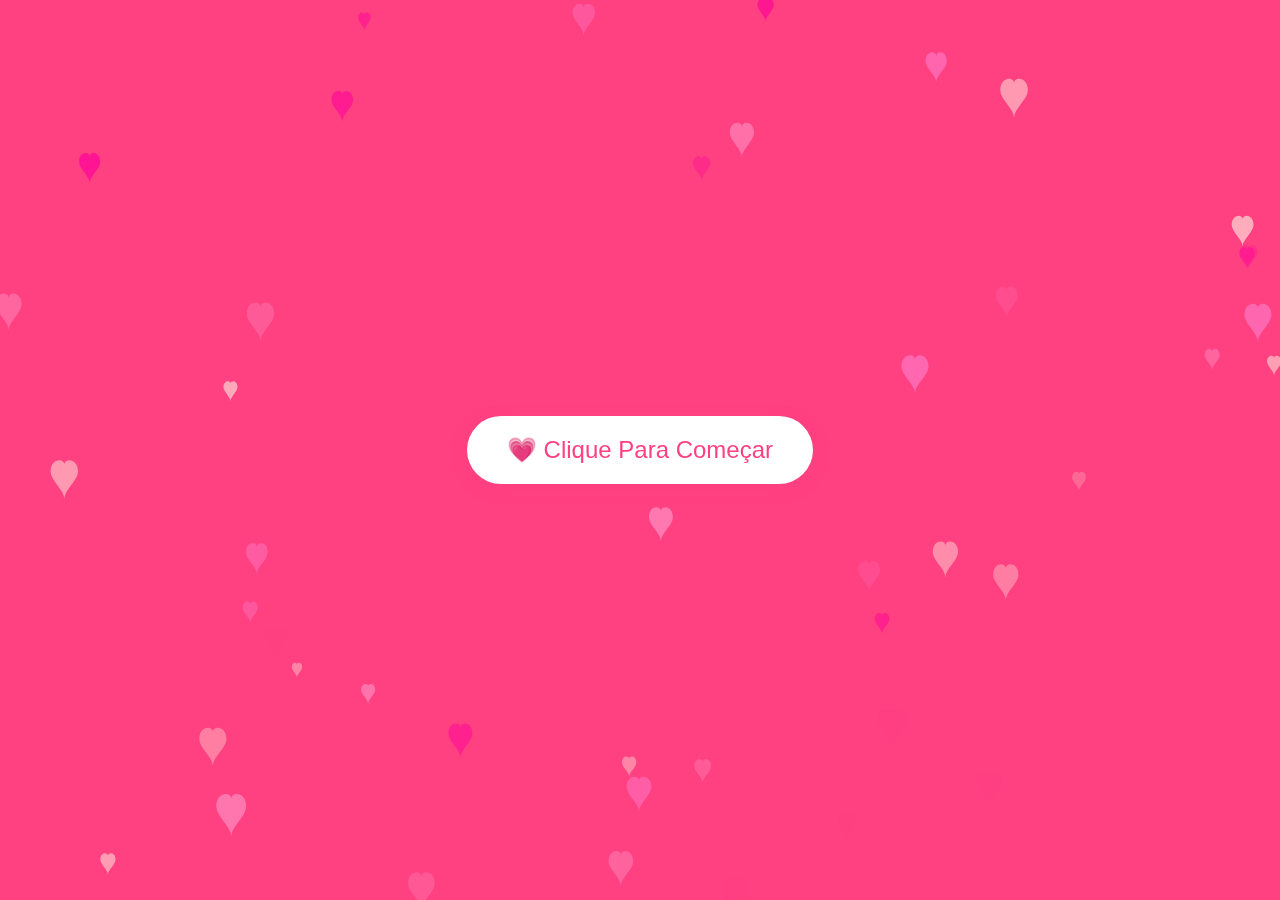
<file: index.html>
<!DOCTYPE html>
<html lang="pt-BR">
<head>
    <meta charset="UTF-8">
    <meta name="viewport" content="width=device-width, initial-scale=1.0">
    <title>Memoryiit</title>
    <link rel="stylesheet" href="styles.css">
</head>
<body class="home-page">
    <div class="container">
        <button id="startButton" class="btn-start">💗 Clique Para Começar</button>
    </div>
    <canvas id="heartsCanvas"></canvas>
    <script src="hearts.js"></script>
    <script src="script.js"></script>
</body>
</html>
</file>
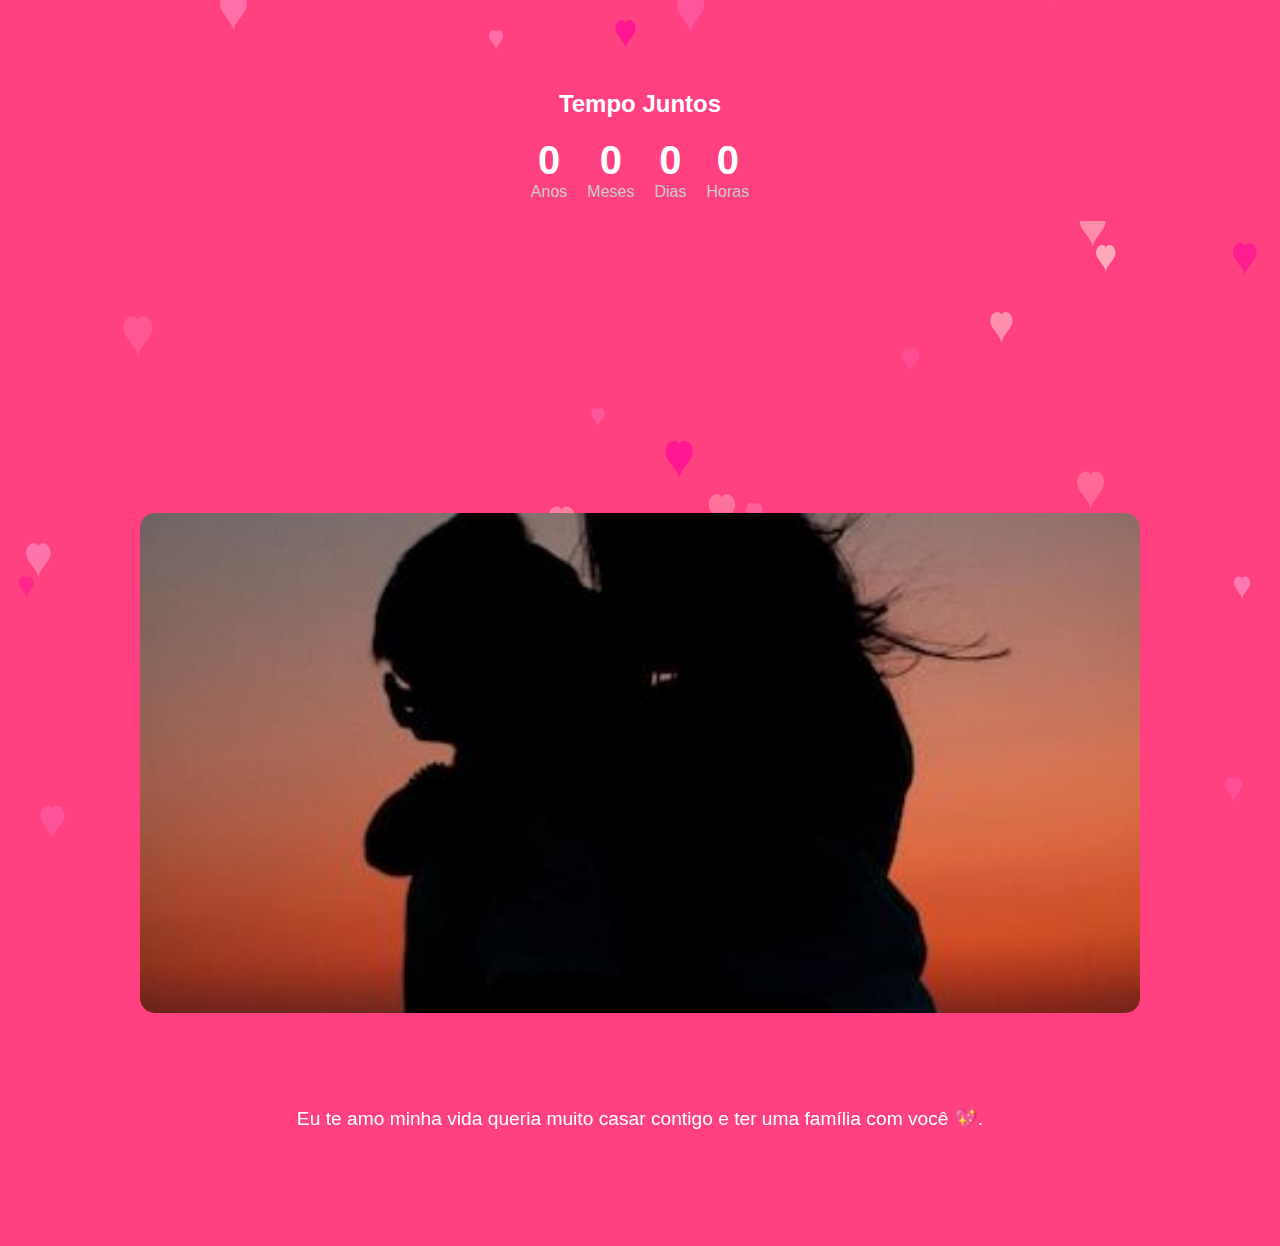
<file: memory2.html>
<!DOCTYPE html>
<html lang="pt-BR">
  <head>
    <meta charset="UTF-8" />
    <meta name="viewport" content="width=device-width, initial-scale=1.0" />
    <title>Nossa História</title>
    <link rel="stylesheet" href="styles.css" />
  </head>
  <body class="memory-page">
    <canvas id="heartsCanvas"></canvas>

    <div class="memory-container">
      <!-- Contador Regressivo -->
      <div class="countdown-container">
        <h2>Tempo Juntos</h2>
        <div id="countdown">
          <div><span id="years">0</span><span>Anos</span></div>
          <div><span id="months">0</span><span>Meses</span></div>
          <div><span id="days">0</span><span>Dias</span></div>
          <div><span id="hours">0</span><span>Horas</span></div>
        </div>
      </div>

      <!-- Player de Música com Spotify -->
      <div class="audio-container">
        <iframe
          style="border-radius: 12px"
          src="https://open.spotify.com/embed/track/3Zwu2K0Qa5sT6teCCHPShP?utm_source=generator"
          width="100%"
          height="152"
          frameborder="0"
          allowfullscreen=""
          allow="autoplay; clipboard-write; encrypted-media; fullscreen; picture-in-picture"
          loading="lazy"
        >
        </iframe>
      </div>

      <!-- Slideshow de Fotos -->
      <div class="slideshow-container">
        <div class="slideshow">
          <img src="/fotos/1.jpg" class="active" />
          <img src="/fotos/2.jpg" />
          <img src="/fotos/3.jpg" />
        </div>
      </div>

      <!-- Área de Texto -->
      <div class="text-container">
        <p id="memory-text">
          Eu te amo minha vida queria muito casar contigo e ter uma família com
          você 💖.
        </p>
      </div>
    </div>

    <script src="hearts.js"></script>
    <script src="script.js"></script>
  </body>
</html>
</file>
<file: styles.css>
/* Estilos Gerais */
body {
    margin: 0;
    padding: 0;
    font-family: 'Arial', sans-serif;
    background-color: #ff4081;;
    color: #fff;
    overflow-x: hidden;
}

canvas {
    position: fixed;
    top: 0;
    left: 0;
    z-index: -1;
    width: 100%;
    height: 100%;
}

/* Página Inicial */
.home-page .container {
    display: flex;
    justify-content: center;
    align-items: center;
    height: 100vh;
}

.btn-start {
    padding: 20px 40px;
    font-size: 1.5em;
    background-color: #ffffff;
    color: #ff4081;
    border: none;
    border-radius: 50px;
    cursor: pointer;
    transition: all 0.3s ease;
    box-shadow: 0 4px 15px rgba(255, 64, 129, 0.4);
    z-index: 10;
}

.btn-start:hover {
    background-color: #ffffff;
    transform: scale(1.1);
}

/* Página de Memórias */
.memory-container {
    max-width: 1000px;
    margin: 0 auto;
    padding: 20px;
    position: relative;
    z-index: 1;
}

/* Contador Regressivo */
.countdown-container {
    text-align: center;
    margin: 30px 0;
    padding: 20px;
    background: #ff4081;
    border-radius: 15px;
}

#countdown {
    display: flex;
    justify-content: center;
    gap: 20px;
    margin-top: 15px;
}

#countdown div {
    display: flex;
    flex-direction: column;
    align-items: center;
}

#countdown span:first-child {
    font-size: 2.5em;
    font-weight: bold;
    color: #ffffff;
}

#countdown span:last-child {
    font-size: 1em;
    color: #ccc;
}

/* Vídeo */
.video-container {
    margin: 40px 0;
    position: relative;
    padding-bottom: 56.25%;
    height: 0;
    overflow: hidden;
    border-radius: 15px;
    box-shadow: 0 5px 25px rgba(255, 64, 129, 0.3);
}

.video-container iframe {
    position: absolute;
    top: 0;
    left: 0;
    width: 100%;
    height: 100%;
    border: none;
}

/* Slideshow */
.slideshow-container {
    margin: 40px 0;
    position: relative;
    height: 500px;
    overflow: hidden;
    border-radius: 15px;
    box-shadow: 0 5px 25px rgba(255, 64, 129, 0.3);
}

.slideshow {
    position: relative;
    width: 100%;
    height: 100%;
}

.slideshow img {
    position: absolute;
    width: 100%;
    height: 100%;
    object-fit: cover;
    opacity: 0;
    transition: opacity 1.5s ease-in-out;
}

.slideshow img.active {
    opacity: 1;
}

/* Texto */
.text-container {
    text-align: center;
    margin: 40px 0;
    padding: 30px;
    background: #ff4081;;
    border-radius: 15px;
    font-size: 1.2em;
    line-height: 1.8;
}

.audio-container {
    display: flex;
    justify-content: center;
    align-items: center;
    margin: 40px auto;
    padding: 30px;
    border-radius: 20px;
    max-width: 700px;
    transition: transform 0.3s ease;
}
.audio-container:hover {
    transform: scale(1.02);
}


        /* Estilos do Player de Música */
        .music-player {
            width: 300px;
            background: rgba(0, 0, 0, 0.7);
            border-radius: 20px;
            padding: 20px;
            box-shadow: 0 0 20px rgba(255, 64, 129, 0.5);
            border: 1px solid #ff4081;
            margin: 40px auto;
        }

        .player-controls {
            display: flex;
            align-items: center;
            justify-content: space-between;
            margin-bottom: 15px;
        }

        .play-btn {
            width: 60px;
            height: 60px;
            border-radius: 50%;
            background: linear-gradient(145deg, #ff4081, #ff79b0);
            border: none;
            color: white;
            font-size: 24px;
            cursor: pointer;
            display: flex;
            align-items: center;
            justify-content: center;
            box-shadow: 0 4px 15px rgba(255, 64, 129, 0.4);
            transition: all 0.3s ease;
        }

        .play-btn:hover {
            transform: scale(1.05);
            box-shadow: 0 6px 20px rgba(255, 64, 129, 0.6);
        }

        .play-btn:active {
            transform: scale(0.95);
        }

        .song-info {
            text-align: center;
            margin-bottom: 15px;
        }

        .song-title {
            color: #ff4081;
            font-size: 18px;
            font-weight: bold;
            margin-bottom: 5px;
            text-shadow: 0 0 10px rgba(255, 64, 129, 0.5);
        }

        .song-artist {
            color: #ccc;
            font-size: 14px;
        }

        .volume-control {
            display: flex;
            align-items: center;
            gap: 10px;
            width: 100%;
        }

        .volume-icon {
            color: #ff4081;
            font-size: 20px;
        }

        .volume-slider {
            flex-grow: 1;
            height: 6px;
            background: #333;
            border-radius: 3px;
            outline: none;
        }

        .volume-slider::-webkit-slider-thumb {
            -webkit-appearance: none;
            width: 16px;
            height: 16px;
            border-radius: 50%;
            background: #ff4081;
            cursor: pointer;
            box-shadow: 0 0 5px rgba(255, 64, 129, 0.8);
        }

        .progress-container {
            width: 100%;
            height: 6px;
            background: #333;
            border-radius: 3px;
            margin-top: 10px;
            cursor: pointer;
        }

        .progress-bar {
            height: 100%;
            background: linear-gradient(to right, #ff4081, #ff79b0);
            border-radius: 3px;
            width: 0%;
            position: relative;
        }

        .progress-bar::after {
            content: '';
            position: absolute;
            right: -5px;
            top: -3px;
            width: 12px;
            height: 12px;
            background: white;
            border-radius: 50%;
            box-shadow: 0 0 5px rgba(255, 64, 129, 0.8);
            opacity: 0;
            transition: opacity 0.2s;
        }

        .progress-container:hover .progress-bar::after {
            opacity: 1;
        }
</file>
